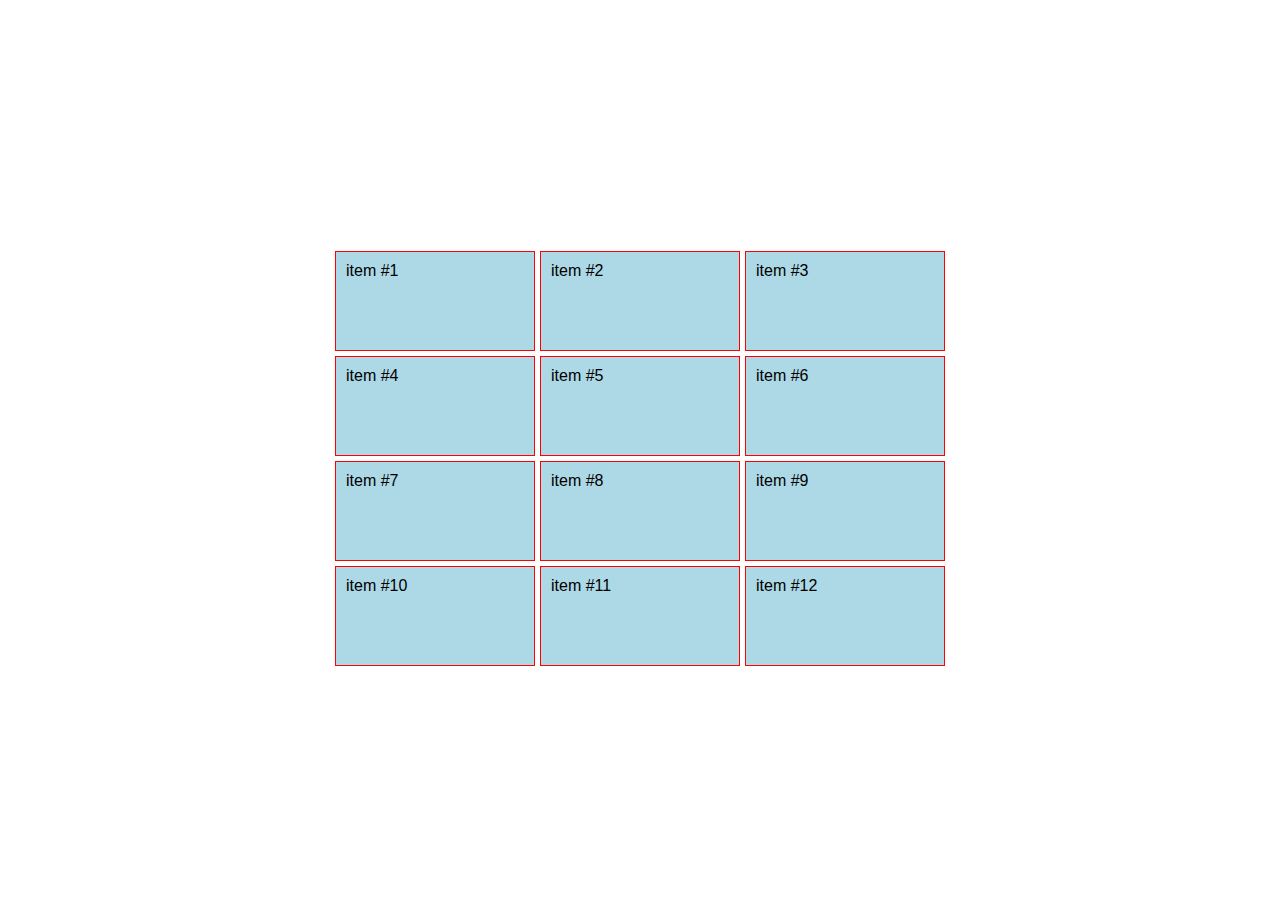
<file: alinear-contenido/index.html>
<!DOCTYPE html>
<html lang="en">

<head>
    <meta charset="UTF-8">
    <meta name="viewport" content="width=device-width, initial-scale=1.0">
    <meta http-equiv="X-UA-Compatible" content="ie=edge">
    <title>Tamaño de item en filas</title>
    <style>
        body {
            font-family: Arial, Helvetica, sans-serif;
        }
        
        .container {
            display: grid;
            grid-template-columns: repeat(3, 200px);
            grid-template-rows: repeat(4, 100px);
            gap: 5px;
            height: 100vh;
            /* justify-content: start end center stretch space-around space-between space-evenly;
            align-content: start end center stretch space-around space-between space-evenly; */
            justify-content: center;
            align-content: center;
        }
        
        .item {
            background-color: lightblue;
            padding: 10px;
            border: 1px solid red;
        }
        
        .item:nth-of-type(5) {
            /* align-self: start;
            justify-self: start; */
        }
    </style>
</head>

<body>
    <section class="container">
        <div class="item">item #1</div>
        <div class="item">item #2</div>
        <div class="item">item #3</div>
        <div class="item">item #4</div>
        <div class="item">item #5</div>
        <div class="item">item #6</div>
        <div class="item">item #7</div>
        <div class="item">item #8</div>
        <div class="item">item #9</div>
        <div class="item">item #10</div>
        <div class="item">item #11</div>
        <div class="item">item #12</div>
    </section>

</body>

</html>
</file>
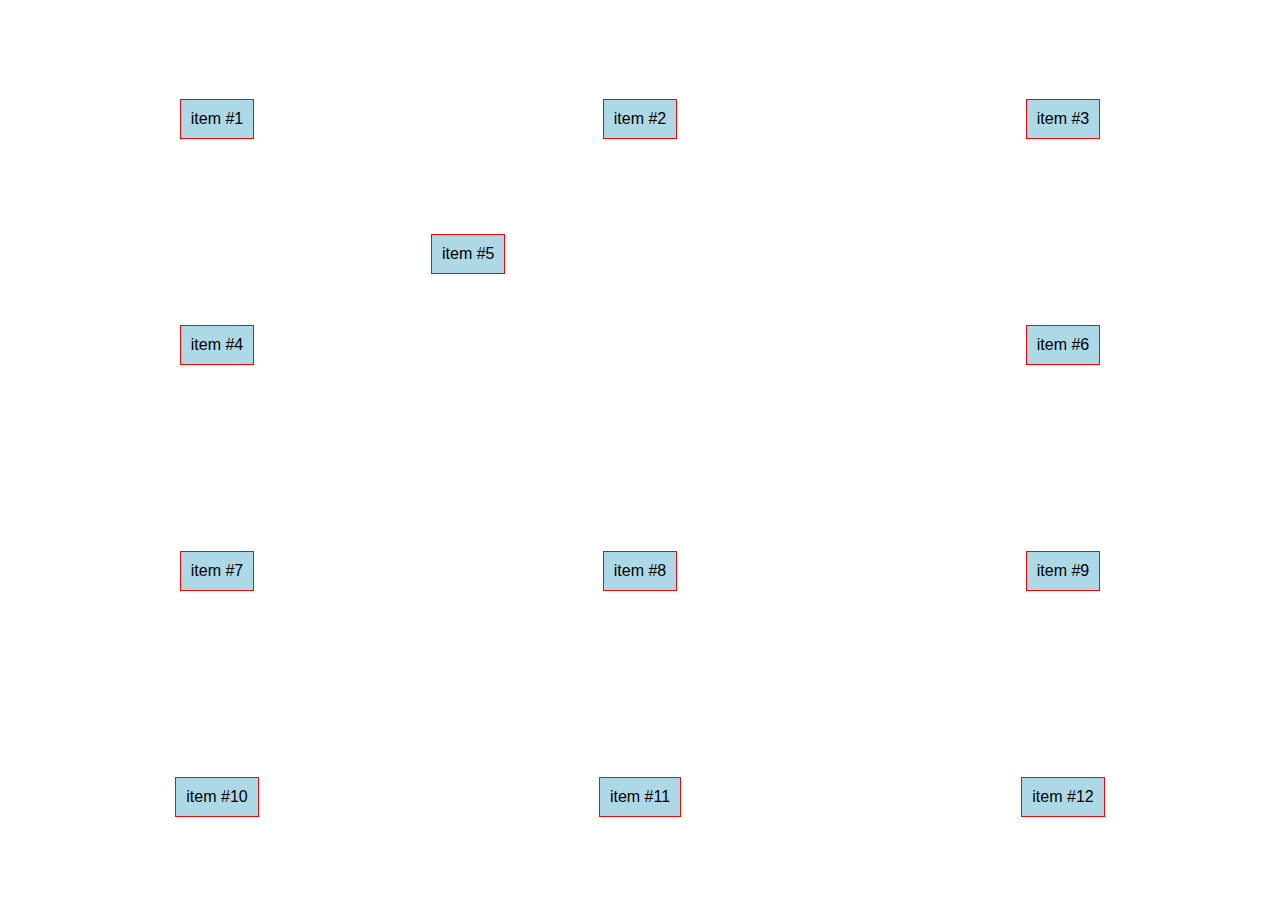
<file: alinear-items/index.html>
<!DOCTYPE html>
<html lang="en">

<head>
    <meta charset="UTF-8">
    <meta name="viewport" content="width=device-width, initial-scale=1.0">
    <meta http-equiv="X-UA-Compatible" content="ie=edge">
    <title>Tamaño de item en filas</title>
    <style>
        body {
            font-family: Arial, Helvetica, sans-serif;
        }
        
        .container {
            display: grid;
            grid-template-columns: repeat(3, 1fr);
            grid-template-rows: repeat(4, 1fr);
            gap: 5px;
            height: 100vh;
            /* alinear elementos horizontal*/
            /* justify-items: start end center stretch; */
            justify-items: center;
            /* alinear elementos vertical*/
            /* align-items: start end center stretch; */
            align-items: center;
        }
        
        .item {
            background-color: lightblue;
            padding: 10px;
            border: 1px solid red;
        }
        
        .item:nth-of-type(5) {
            align-self: start;
            justify-self: start;
        }
    </style>
</head>

<body>
    <section class="container">
        <div class="item">item #1</div>
        <div class="item">item #2</div>
        <div class="item">item #3</div>
        <div class="item">item #4</div>
        <div class="item">item #5</div>
        <div class="item">item #6</div>
        <div class="item">item #7</div>
        <div class="item">item #8</div>
        <div class="item">item #9</div>
        <div class="item">item #10</div>
        <div class="item">item #11</div>
        <div class="item">item #12</div>
    </section>

</body>

</html>
</file>
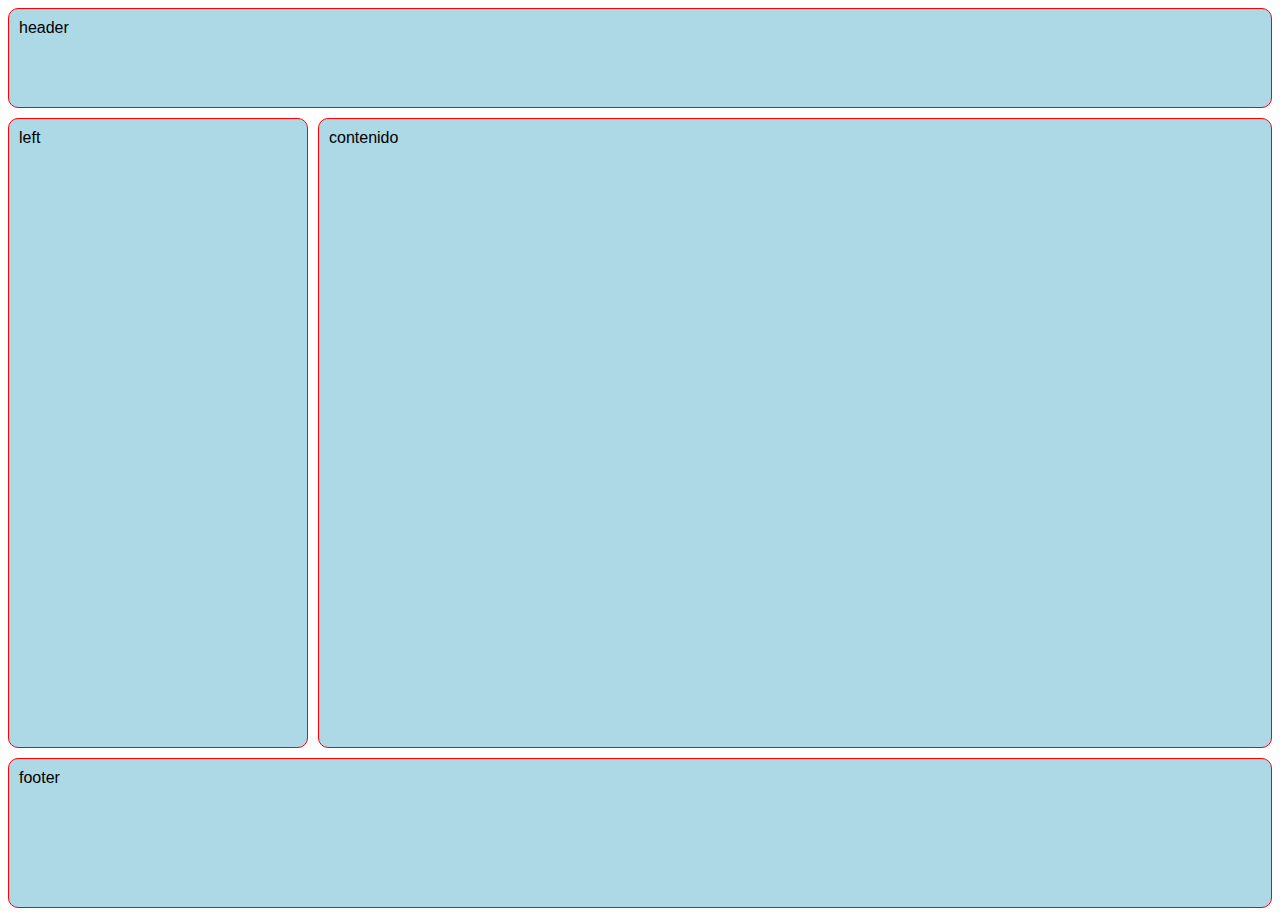
<file: areas/index.html>
<!DOCTYPE html>
<html lang="en">

<head>
    <meta charset="UTF-8">
    <meta name="viewport" content="width=device-width, initial-scale=1.0">
    <meta http-equiv="X-UA-Compatible" content="ie=edge">
    <title>Areas</title>
    <style>
        body {
            font-family: Arial, Helvetica, sans-serif;
        }
        
        .container {
            display: grid;
            grid-template: 100px 1fr 150px / 300px 1fr;
            gap: 10px;
            height: 100vh;
            grid-template-areas: "header header" "left contenido" "footer footer";
        }
        
        .item {
            background-color: lightblue;
            padding: 10px;
            border: 1px solid red;
            border-radius: 10px;
        }
        
        .item:nth-of-type(4) {
            background-color: blue;
            overflow: auto;
            /* display: subgrid; */
            display: grid;
            grid-template: 50px 50px 50px / 200px 200px 200px;
        }
        
        .item .item {
            background-color: yellow;
        }
        
        .header {
            grid-area: header;
        }
        
        .left {
            grid-area: left;
        }
        
        .contenido {
            grid-area: contenido;
        }
        
        .footer {
            grid-area: footer;
        }
    </style>
</head>

<body>
    <section class="container">
        <header class="item header">header</header>
        <div class="item left">left</div>
        <div class="item contenido">contenido</div>
        <div class="item footer">footer</div>
    </section>

</body>

</html>
</file>
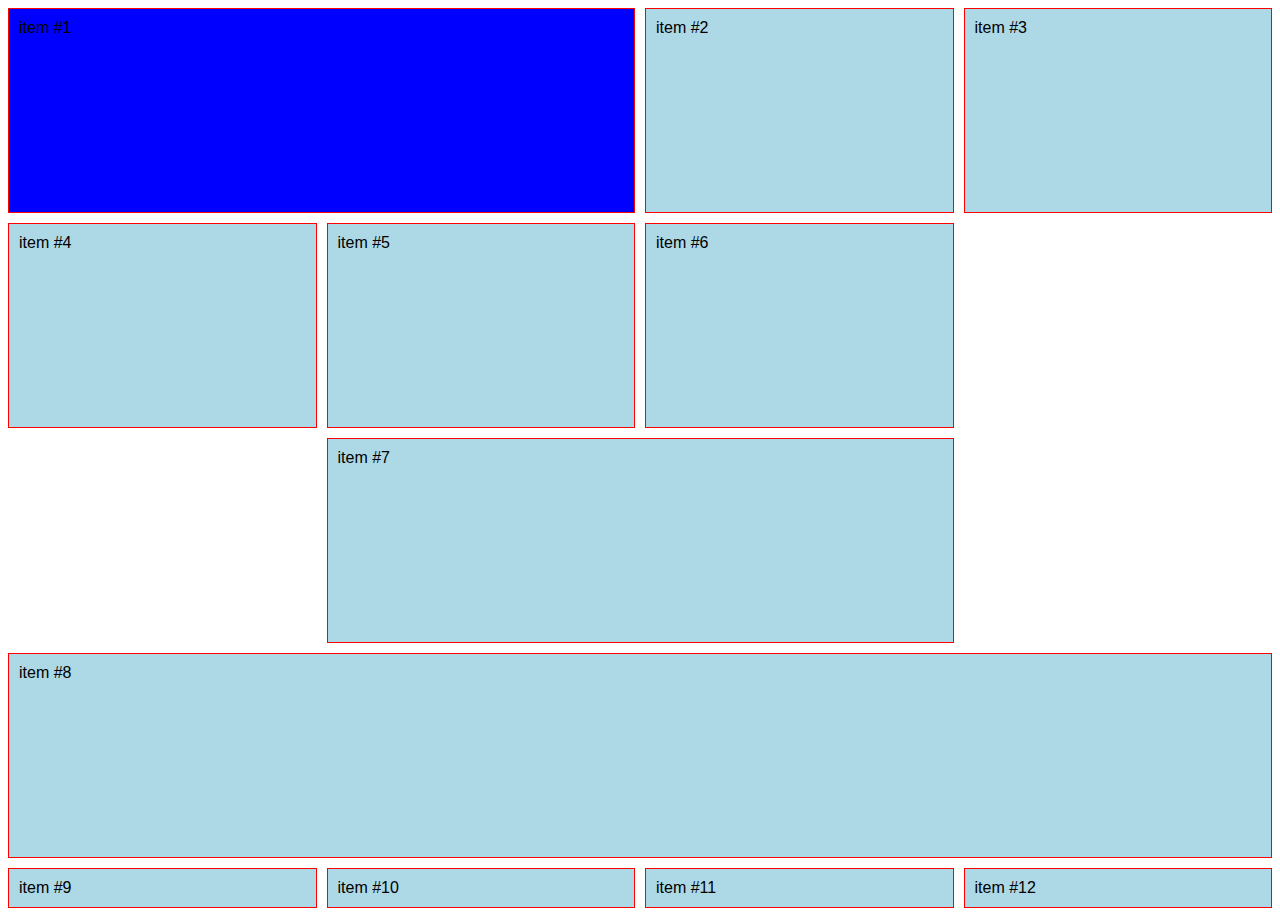
<file: column-size/index.html>
<!DOCTYPE html>
<html lang="en">

<head>
    <meta charset="UTF-8">
    <meta name="viewport" content="width=device-width, initial-scale=1.0">
    <meta http-equiv="X-UA-Compatible" content="ie=edge">
    <title>Tamaño de item en columnas</title>
    <style>
        body {
            font-family: Arial, Helvetica, sans-serif;
        }
        
        .container {
            display: grid;
            /* grid-template: 100px 1fr 150px / 300px 1fr; */
            grid-template-columns: repeat(4, 1fr);
            grid-template-rows: repeat(4, 1fr);
            gap: 10px;
            height: 100vh;
        }
        
        .item {
            background-color: lightblue;
            padding: 10px;
            border: 1px solid red;
        }
        
        .item:nth-of-type(1) {
            background-color: blue;
            grid-column-start: 1;
            grid-column-end: 3;
        }
        
        .item:nth-of-type(7) {
            grid-column: 2 / 4;
        }
        
        .item:nth-of-type(8) {
            grid-column: 1 / -1;
        }
    </style>
</head>

<body>
    <section class="container">
        <div class="item">item #1</div>
        <div class="item">item #2</div>
        <div class="item">item #3</div>
        <div class="item">item #4</div>
        <div class="item">item #5</div>
        <div class="item">item #6</div>
        <div class="item">item #7</div>
        <div class="item">item #8</div>
        <div class="item">item #9</div>
        <div class="item">item #10</div>
        <div class="item">item #11</div>
        <div class="item">item #12</div>
    </section>

</body>

</html>
</file>
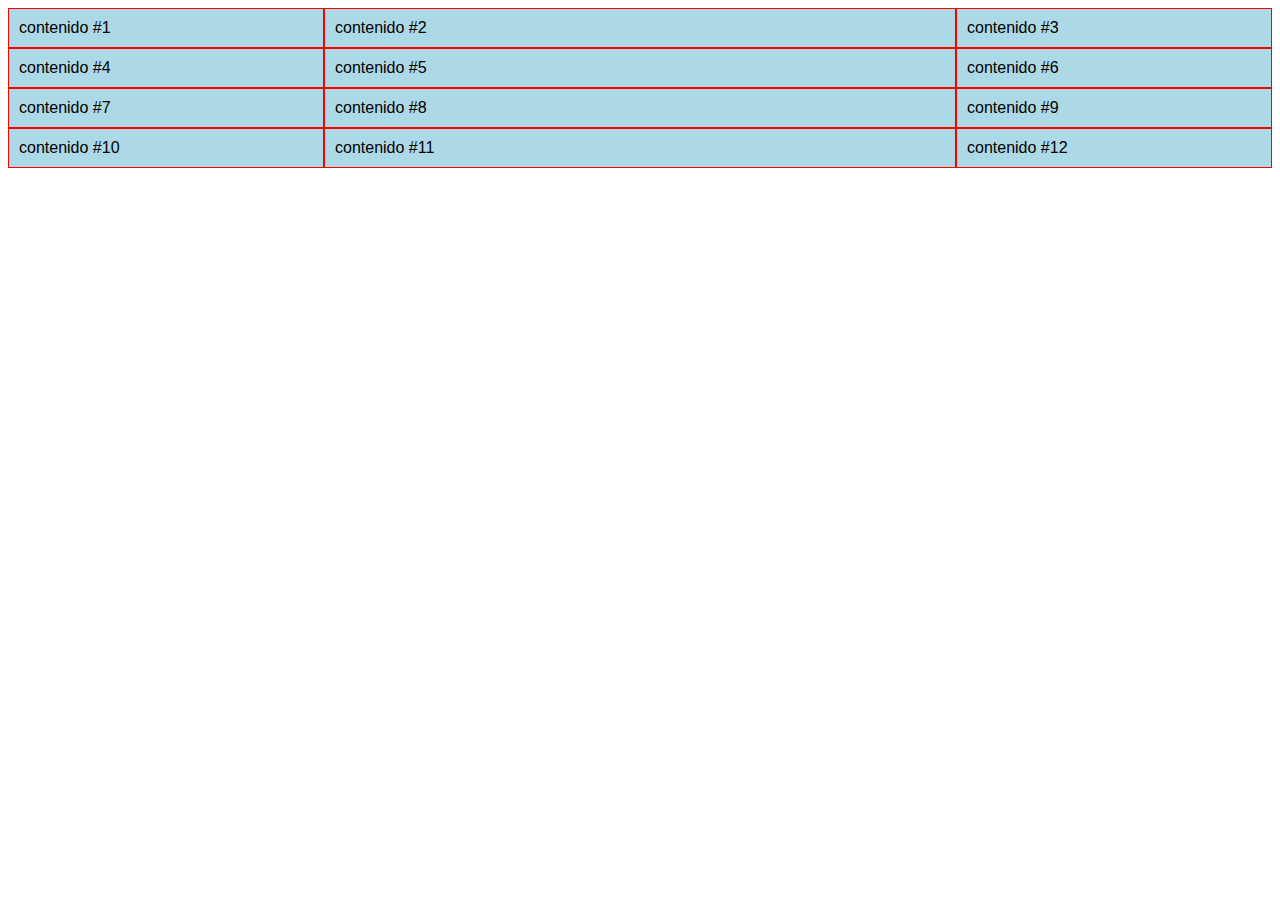
<file: columnas/index.html>
<!DOCTYPE html>
<html lang="en">

<head>
    <meta charset="UTF-8">
    <meta name="viewport" content="width=device-width, initial-scale=1.0">
    <meta http-equiv="X-UA-Compatible" content="ie=edge">
    <title>Columnas</title>
    <style>
        body {
            font-family: Arial, Helvetica, sans-serif;
        }
        
        .container {
            /* Se inicia grid css layout*/
            display: grid;
            /* Se especifica el tamaño de las columnas que vamos a tener */
            grid-template-columns: 25% 50% 25%;
        }
        
        .item {
            background-color: lightblue;
            padding: 10px;
            border: 1px solid red;
        }
    </style>
</head>

<body>
    <section class="container">
        <div class="item">contenido #1</div>
        <div class="item">contenido #2</div>
        <div class="item">contenido #3</div>
        <div class="item">contenido #4</div>
        <div class="item">contenido #5</div>
        <div class="item">contenido #6</div>
        <div class="item">contenido #7</div>
        <div class="item">contenido #8</div>
        <div class="item">contenido #9</div>
        <div class="item">contenido #10</div>
        <div class="item">contenido #11</div>
        <div class="item">contenido #12</div>
    </section>

</body>

</html>
</file>
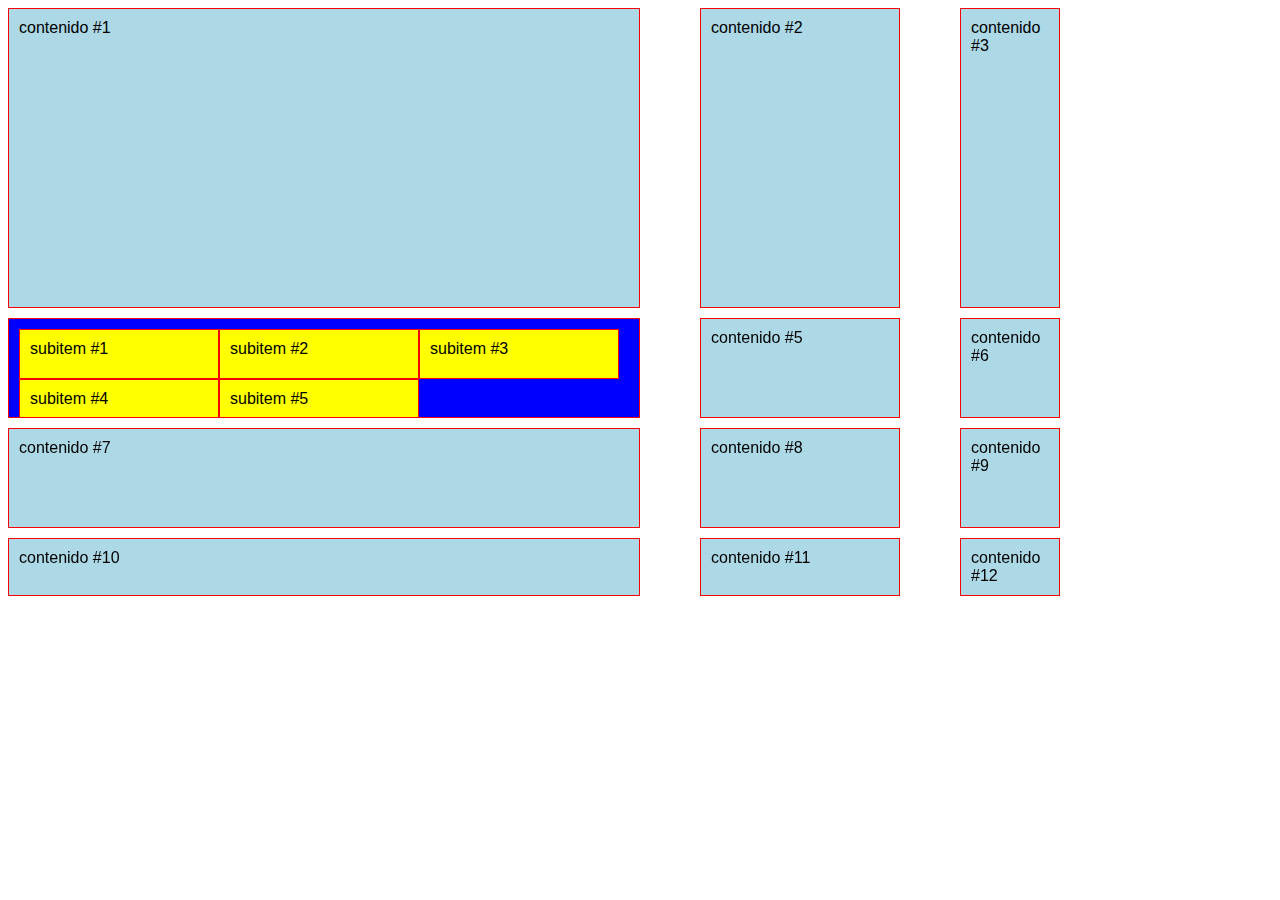
<file: displays/index.html>
<!DOCTYPE html>
<html lang="en">

<head>
    <meta charset="UTF-8">
    <meta name="viewport" content="width=device-width, initial-scale=1.0">
    <meta http-equiv="X-UA-Compatible" content="ie=edge">
    <title>Displays</title>
    <style>
        body {
            font-family: Arial, Helvetica, sans-serif;
        }
        
        .container {
            /* Se inicia grid css layout*/
            display: grid;
            /* Se especifica el tamaño de las columnas que vamos a tener */
            /* grid-template-columns: 25% 50% 25%;
            /* Se especifica el tamaño de las filas que tenemos */
            /* grid-template-rows: 300px 150px;
            /* Se designan columnas y filas */
            /* grid-template: filas / columnas; */
            grid-template: 300px 100px 100px / 50% 200px 100px;
            /* Espaciado entre filas y columnas sin afectar el grid */
            /* grid-column-gap: 30px; deprecated*/
            column-gap: 30px;
            /* grid-row-gap: 50px; deprecated */
            row-gap: 50px;
            /*Sintaxis resumida para asignar el gap*/
            /* grid-gap: filas | columnas; deprecated */
            gap: 10px 60px;
        }
        
        .item {
            background-color: lightblue;
            padding: 10px;
            border: 1px solid red;
        }
        
        .item:nth-of-type(4) {
            background-color: blue;
            overflow: auto;
            /* display: subgrid; */
            display: grid;
            grid-template: 50px 50px 50px / 200px 200px 200px;
        }
        
        .item .item {
            background-color: yellow;
        }
    </style>
</head>

<body>
    <section class="container">
        <div class="item">contenido #1</div>
        <div class="item">contenido #2</div>
        <div class="item">contenido #3</div>
        <div class="item">
            <div class="item">subitem #1</div>
            <div class="item">subitem #2</div>
            <div class="item">subitem #3</div>
            <div class="item">subitem #4</div>
            <div class="item">subitem #5</div>
        </div>
        <div class="item">contenido #5</div>
        <div class="item">contenido #6</div>
        <div class="item">contenido #7</div>
        <div class="item">contenido #8</div>
        <div class="item">contenido #9</div>
        <div class="item">contenido #10</div>
        <div class="item">contenido #11</div>
        <div class="item">contenido #12</div>
    </section>

</body>

</html>
</file>
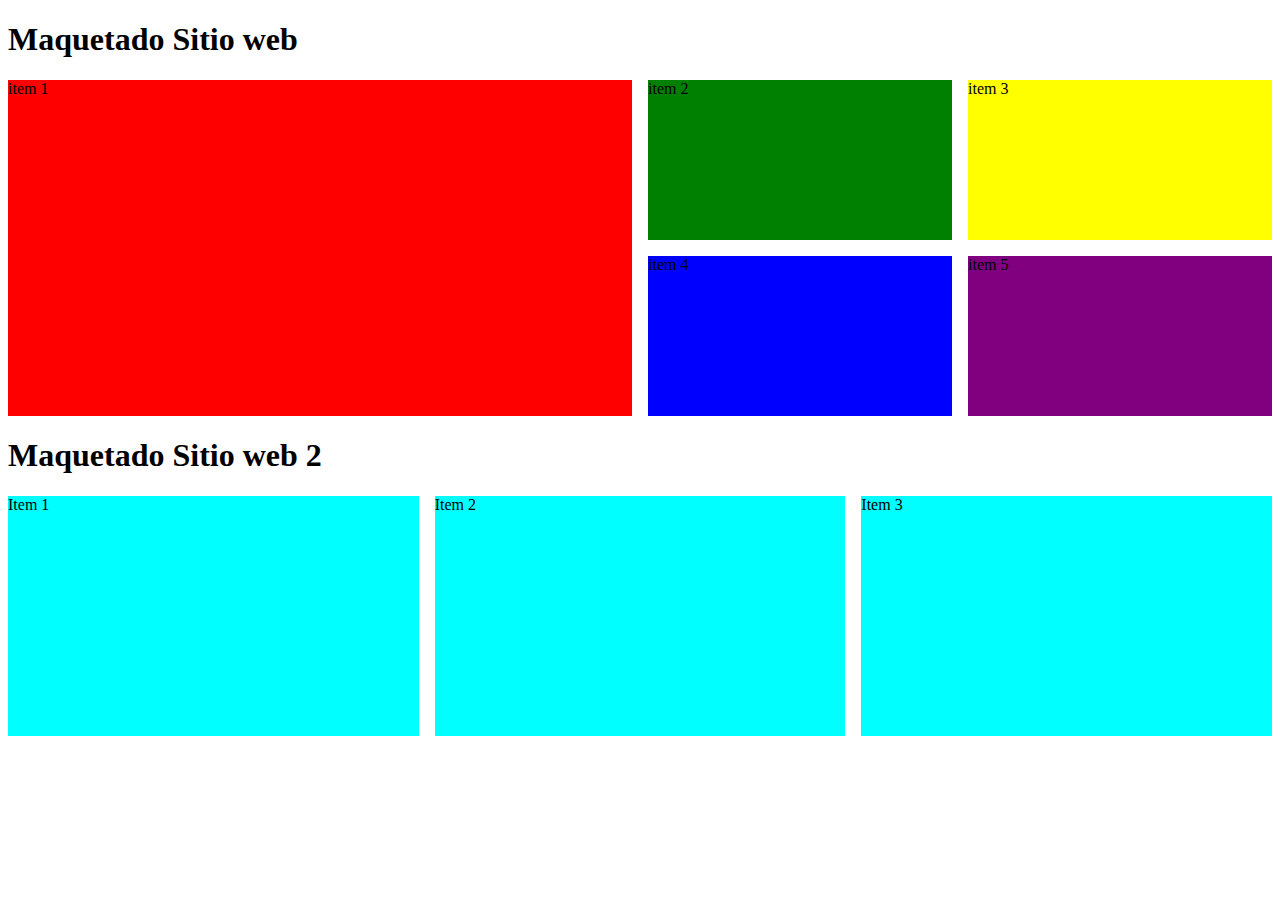
<file: ejercicio/index.html>
<!DOCTYPE html>
<html lang="en">

<head>
    <meta charset="UTF-8">
    <meta name="viewport" content="width=device-width, initial-scale=1.0">
    <meta http-equiv="X-UA-Compatible" content="ie=edge">
    <title>Ejercicio</title>
    <style>
        .contenido {
            display: grid;
            grid-template-columns: repeat(12, 1fr);
            grid-template-rows: 10em 10em;
            grid-gap: 1em;
            width: 100%;
        }
        
        .item:nth-of-type(1) {
            background-color: #FF0000;
            grid-column: 1 / span 6;
            grid-row: 1 / span 2;
        }
        
        .item:nth-of-type(2) {
            background-color: #008000;
            grid-column: 7 / span 3;
        }
        
        .item:nth-of-type(3) {
            background-color: #FFFF00;
            grid-column: 10 / span 3;
        }
        
        .item:nth-of-type(4) {
            background-color: #0000FF;
            grid-column: 7 / span 3;
        }
        
        .item:nth-of-type(5) {
            background-color: #800080;
            grid-column: 10 / span 3;
        }
        
        .contenido2 {
            display: grid;
            grid-template-columns: repeat( 3, 1fr);
            grid-template-rows: 15em;
            grid-gap: 1em;
        }
        
        .item2 {
            background-color: aqua;
        }
    </style>

</head>


<body>
    <h1>Maquetado Sitio web</h1>

    <div class="contenido">
        <div class="item">item 1</div>
        <div class="item">item 2</div>
        <div class="item">item 3</div>
        <div class="item">item 4</div>
        <div class="item">item 5</div>
    </div>

    <h1>Maquetado Sitio web 2</h1>

    <div class="contenido2">
        <div class="item2">Item 1</div>
        <div class="item2">Item 2</div>
        <div class="item2">Item 3</div>
    </div>

</body>

</html>
</file>
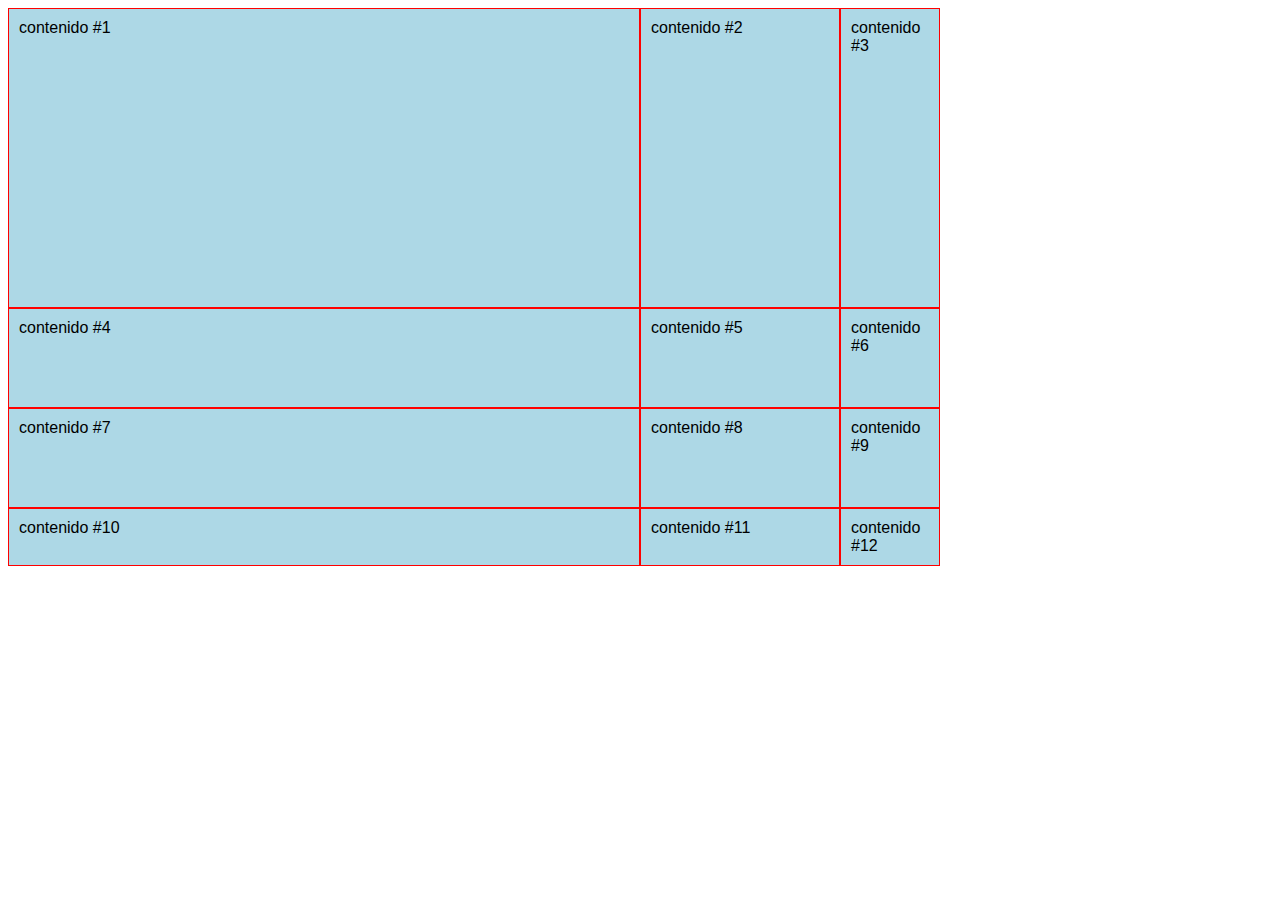
<file: filas/index.html>
<!DOCTYPE html>
<html lang="en">

<head>
    <meta charset="UTF-8">
    <meta name="viewport" content="width=device-width, initial-scale=1.0">
    <meta http-equiv="X-UA-Compatible" content="ie=edge">
    <title>Columnas</title>
    <style>
        body {
            font-family: Arial, Helvetica, sans-serif;
        }
        
        .container {
            /* Se inicia grid css layout*/
            display: grid;
            /* Se especifica el tamaño de las columnas que vamos a tener */
            /* grid-template-columns: 25% 50% 25%;
            /* Se especifica el tamaño de las filas que tenemos */
            /* grid-template-rows: 300px 150px;
            /* Se designan columnas y filas */
            /* grid-template: filas / columnas; */
            grid-template: 300px 100px 100px / 50% 200px 100px;
        }
        
        .item {
            background-color: lightblue;
            padding: 10px;
            border: 1px solid red;
        }
    </style>
</head>

<body>
    <section class="container">
        <div class="item">contenido #1</div>
        <div class="item">contenido #2</div>
        <div class="item">contenido #3</div>
        <div class="item">contenido #4</div>
        <div class="item">contenido #5</div>
        <div class="item">contenido #6</div>
        <div class="item">contenido #7</div>
        <div class="item">contenido #8</div>
        <div class="item">contenido #9</div>
        <div class="item">contenido #10</div>
        <div class="item">contenido #11</div>
        <div class="item">contenido #12</div>
    </section>

</body>

</html>
</file>
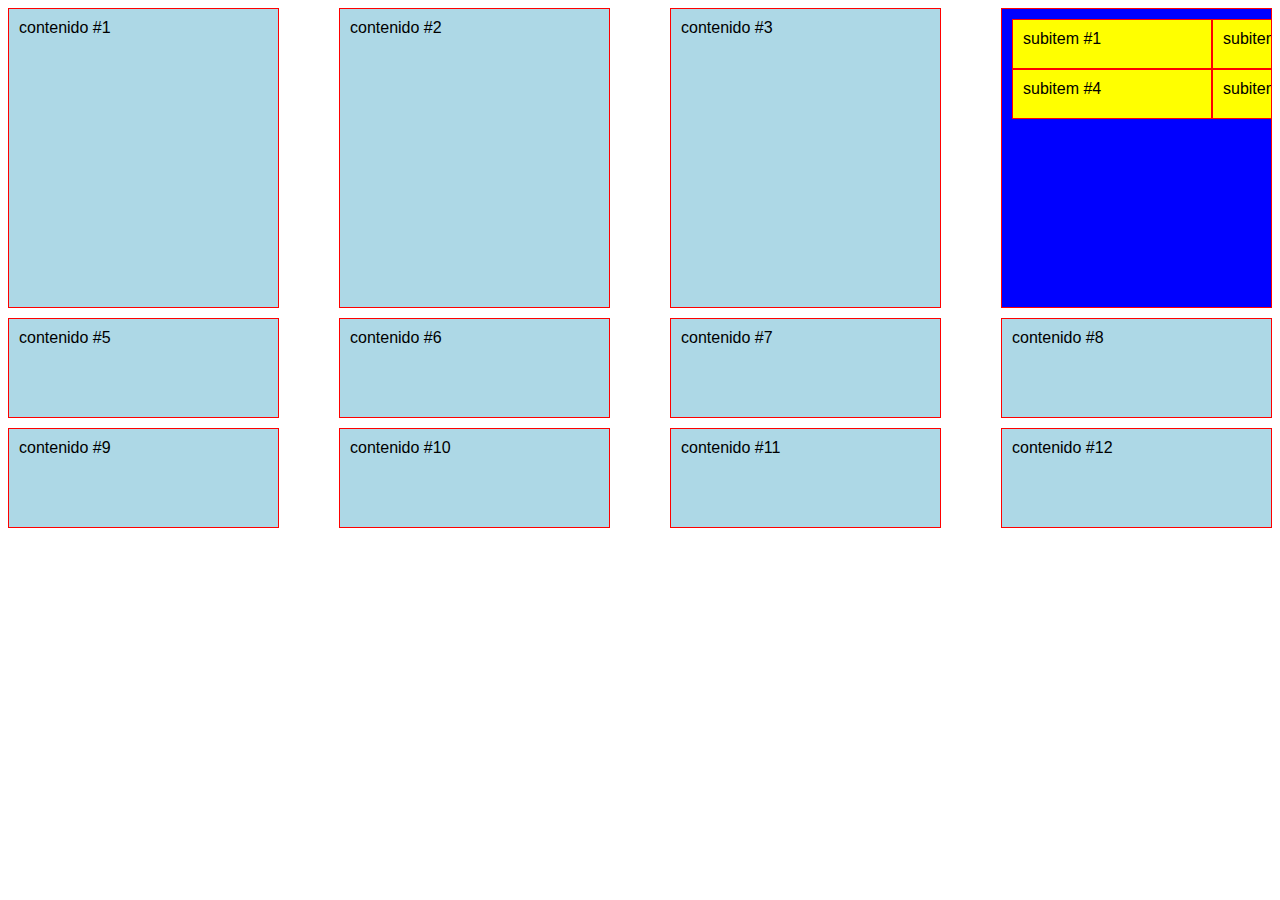
<file: funciones/index.html>
<!DOCTYPE html>
<html lang="en">

<head>
    <meta charset="UTF-8">
    <meta name="viewport" content="width=device-width, initial-scale=1.0">
    <meta http-equiv="X-UA-Compatible" content="ie=edge">
    <title>Funciones</title>
    <style>
        body {
            font-family: Arial, Helvetica, sans-serif;
        }
        
        .container {
            /* Se inicia grid css layout*/
            display: grid;
            /* Se especifica el tamaño de las columnas que vamos a tener */
            /* grid-template-columns: 25% 50% 25%;
            /* Se especifica el tamaño de las filas que tenemos */
            /* grid-template-rows: 300px 150px;
            /* Se designan columnas y filas */
            /* grid-template: filas / columnas; */
            /* grid-template: 300px 100px 100px / 50% 200px 100px; */
            /* Espaciado entre filas y columnas sin afectar el grid */
            /* grid-column-gap: 30px; deprecated*/
            column-gap: 30px;
            /* grid-row-gap: 50px; deprecated */
            row-gap: 50px;
            /*Sintaxis resumida para asignar el gap*/
            /* grid-gap: filas | columnas; deprecated */
            gap: 10px 60px;
            /*fracciones fr */
            /* grid-template: 300px 100px 100px / 1fr 1fr 1fr; */
            /* funciones */
            grid-template: 300px 100px 100px / repeat(4, minmax(200px, 1fr));
        }
        
        .item {
            background-color: lightblue;
            padding: 10px;
            border: 1px solid red;
        }
        
        .item:nth-of-type(4) {
            background-color: blue;
            overflow: auto;
            /* display: subgrid; */
            display: grid;
            grid-template: 50px 50px 50px / 200px 200px 200px;
        }
        
        .item .item {
            background-color: yellow;
        }
    </style>
</head>

<body>
    <section class="container">
        <div class="item">contenido #1</div>
        <div class="item">contenido #2</div>
        <div class="item">contenido #3</div>
        <div class="item">
            <div class="item">subitem #1</div>
            <div class="item">subitem #2</div>
            <div class="item">subitem #3</div>
            <div class="item">subitem #4</div>
            <div class="item">subitem #5</div>
        </div>
        <div class="item">contenido #5</div>
        <div class="item">contenido #6</div>
        <div class="item">contenido #7</div>
        <div class="item">contenido #8</div>
        <div class="item">contenido #9</div>
        <div class="item">contenido #10</div>
        <div class="item">contenido #11</div>
        <div class="item">contenido #12</div>
    </section>

</body>

</html>
</file>
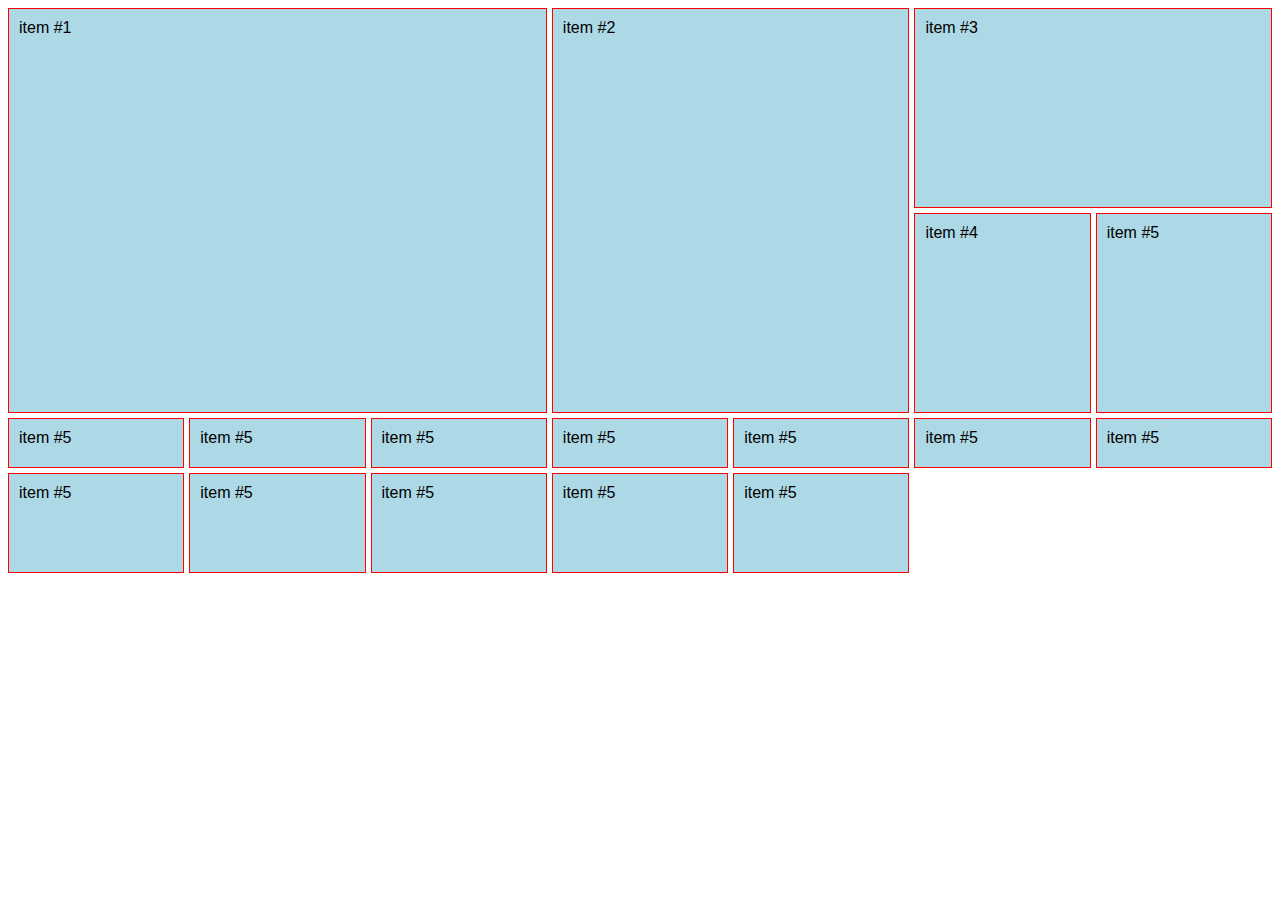
<file: grid-implicito/index.html>
<!DOCTYPE html>
<html lang="en">

<head>
    <meta charset="UTF-8">
    <meta name="viewport" content="width=device-width, initial-scale=1.0">
    <meta http-equiv="X-UA-Compatible" content="ie=edge">
    <title>Tamaño de item en filas</title>
    <style>
        body {
            font-family: Arial, Helvetica, sans-serif;
        }
        
        .container {
            display: grid;
            /* grid-template: 100px 1fr 150px / 300px 1fr; */
            /* grid-template-columns: repeat(7, 1fr);
            grid-template-rows: repeat(2, 200px); */
            grid-template-columns: [inicio] 1fr [linea2] 1fr [linea3] 1fr [destacado-end] 1fr [linea5] 1fr [destacado2-end] 1fr [linea7] 1fr [final];
            grid-template-rows: [inicio] 200px [inicio2]200px [final];
            gap: 5px;
            height: 100vh;
            /* grid-auto-flow: row; */
            /* grid-auto-flow: column; */
            grid-auto-rows: 50px 100px;
        }
        
        .item {
            background-color: lightblue;
            padding: 10px;
            border: 1px solid red;
        }
        
        .item:nth-of-type(1) {
            /* background-color: blue;
            grid-column-start: 1;
            grid-column-end: 3; */
            /* grid-column: 1 / span 3;
            grid-row: 1 / span 2; */
            grid-column: inicio / destacado-end;
            grid-row: inicio / final;
        }
        
        .item:nth-of-type(2) {
            /* grid-column: 4 / span 2;
            grid-row: 1 / span 2; */
            grid-column: destacado-end / destacado2-end;
            grid-row: inicio / final;
        }
        
        .item:nth-of-type(3) {
            /* grid-column: 6 / span 2; */
            grid-column: destacado2-end / final;
        }
    </style>
</head>

<body>
    <section class="container">
        <div class="item">item #1</div>
        <div class="item">item #2</div>
        <div class="item">item #3</div>
        <div class="item">item #4</div>
        <div class="item">item #5</div>
        <div class="item">item #5</div>
        <div class="item">item #5</div>
        <div class="item">item #5</div>
        <div class="item">item #5</div>
        <div class="item">item #5</div>
        <div class="item">item #5</div>
        <div class="item">item #5</div>
        <div class="item">item #5</div>
        <div class="item">item #5</div>
        <div class="item">item #5</div>
        <div class="item">item #5</div>
        <div class="item">item #5</div>
    </section>

</body>

</html>
</file>
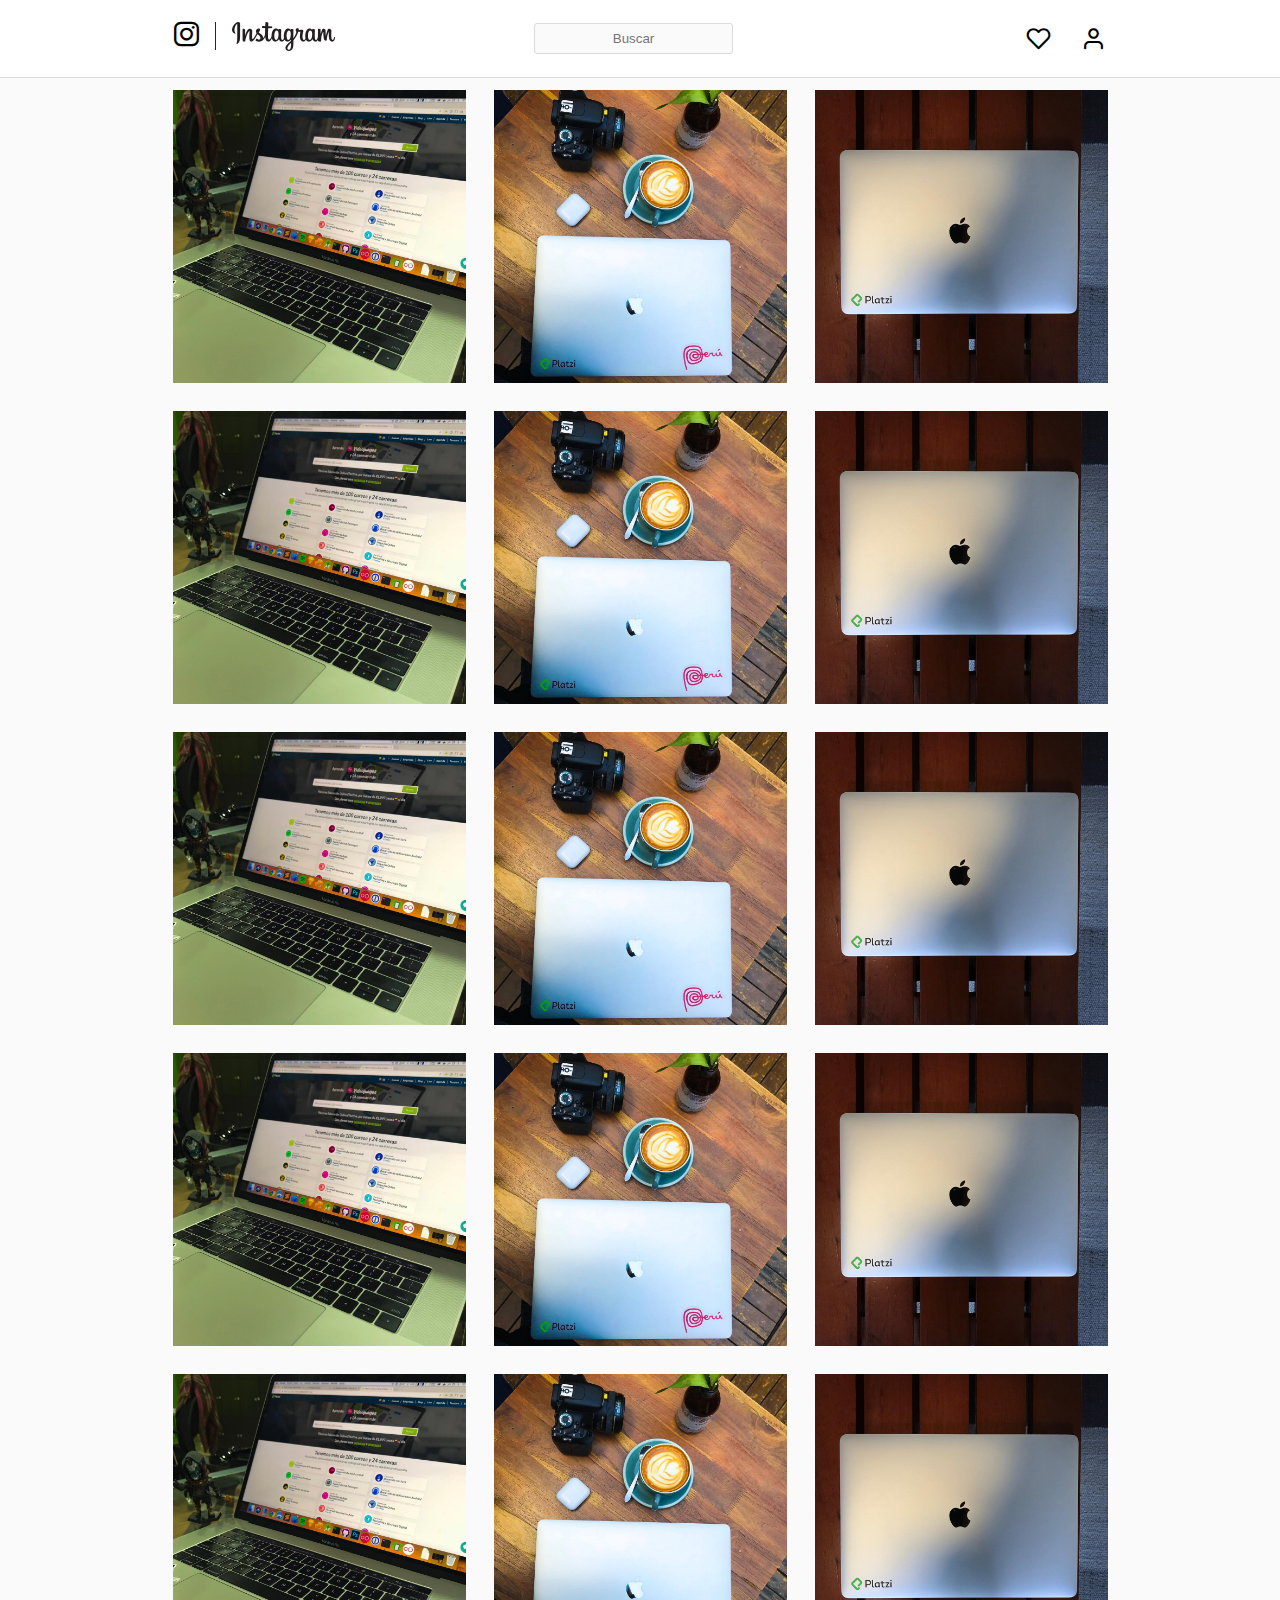
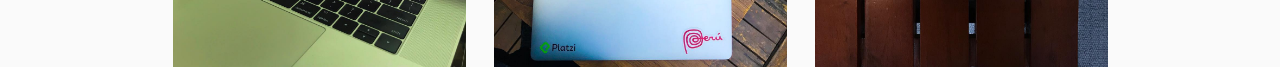
<file: instagram-template/index.html>
<!DOCTYPE html>
<html lang="en">

<head>
    <meta charset="UTF-8">
    <meta name="viewport" content="width=device-width, initial-scale=1.0">
    <meta http-equiv="X-UA-Compatible" content="ie=edge">
    <title>Instagram</title>
    <link rel="stylesheet" href="css/style.css">
    <link rel="stylesheet" href="css/fonts.css">
</head>

<body>
    <nav class="nav">
        <div class="logo">
            <span class="icon-instagram"></span>
            <div class="nav-linea-logo">

            </div>
            <figure class="nav-logo">
                <img src="images/logo.png" alt="logo-instagram">
            </figure>
        </div>

        <div class="nav-buscador">
            <input type="text" placeholder="Buscar">
        </div>

        <div class="nav-icons">
            <span class="icon-heart"></span>
            <span class="icon-user"></span>
        </div>
    </nav>
    <section class="post-list">
        <a href="" class="post">
            <figure class="post-image">
                <img src="images/compu.jpg" alt="">
            </figure>
            <span class="post-overlay">
              <p>
                <span class="post-likes">150</span>
            <span class="post-comments">10</span>
            </p>
            </span>
        </a>

        <a href="" class="post">
            <figure class="post-image">
                <img src="images/compu2.jpg" alt="">
            </figure>
            <span class="post-overlay">
              <p>
                <span class="post-likes">150</span>
            <span class="post-comments">10</span>
            </p>
            </span>
        </a>


        <a href="" class="post">
            <figure class="post-image">
                <img src="images/compu3.jpg" alt="">
            </figure>
            <span class="post-overlay">
              <p>
                <span class="post-likes">150</span>
            <span class="post-comments">10</span>
            </p>
            </span>
        </a>
        <a href="" class="post">
            <figure class="post-image">
                <img src="images/compu.jpg" alt="">
            </figure>
            <span class="post-overlay">
              <p>
                <span class="post-likes">150</span>
            <span class="post-comments">10</span>
            </p>
            </span>
        </a>

        <a href="" class="post">
            <figure class="post-image">
                <img src="images/compu2.jpg" alt="">
            </figure>
            <span class="post-overlay">
              <p>
                <span class="post-likes">150</span>
            <span class="post-comments">10</span>
            </p>
            </span>
        </a>


        <a href="" class="post">
            <figure class="post-image">
                <img src="images/compu3.jpg" alt="">
            </figure>
            <span class="post-overlay">
              <p>
                <span class="post-likes">150</span>
            <span class="post-comments">10</span>
            </p>
            </span>
        </a>
        <a href="" class="post">
            <figure class="post-image">
                <img src="images/compu.jpg" alt="">
            </figure>
            <span class="post-overlay">
              <p>
                <span class="post-likes">150</span>
            <span class="post-comments">10</span>
            </p>
            </span>
        </a>

        <a href="" class="post">
            <figure class="post-image">
                <img src="images/compu2.jpg" alt="">
            </figure>
            <span class="post-overlay">
              <p>
                <span class="post-likes">150</span>
            <span class="post-comments">10</span>
            </p>
            </span>
        </a>


        <a href="" class="post">
            <figure class="post-image">
                <img src="images/compu3.jpg" alt="">
            </figure>
            <span class="post-overlay">
              <p>
                <span class="post-likes">150</span>
            <span class="post-comments">10</span>
            </p>
            </span>
        </a>
        <a href="" class="post">
            <figure class="post-image">
                <img src="images/compu.jpg" alt="">
            </figure>
            <span class="post-overlay">
              <p>
                <span class="post-likes">150</span>
            <span class="post-comments">10</span>
            </p>
            </span>
        </a>

        <a href="" class="post">
            <figure class="post-image">
                <img src="images/compu2.jpg" alt="">
            </figure>
            <span class="post-overlay">
              <p>
                <span class="post-likes">150</span>
            <span class="post-comments">10</span>
            </p>
            </span>
        </a>


        <a href="" class="post">
            <figure class="post-image">
                <img src="images/compu3.jpg" alt="">
            </figure>
            <span class="post-overlay">
              <p>
                <span class="post-likes">150</span>
            <span class="post-comments">10</span>
            </p>
            </span>
        </a>
        <a href="" class="post">
            <figure class="post-image">
                <img src="images/compu.jpg" alt="">
            </figure>
            <span class="post-overlay">
              <p>
                <span class="post-likes">150</span>
            <span class="post-comments">10</span>
            </p>
            </span>
        </a>

        <a href="" class="post">
            <figure class="post-image">
                <img src="images/compu2.jpg" alt="">
            </figure>
            <span class="post-overlay">
              <p>
                <span class="post-likes">150</span>
            <span class="post-comments">10</span>
            </p>
            </span>
        </a>


        <a href="" class="post">
            <figure class="post-image">
                <img src="images/compu3.jpg" alt="">
            </figure>
            <span class="post-overlay">
              <p>
                <span class="post-likes">150</span>
            <span class="post-comments">10</span>
            </p>
            </span>
        </a>
    </section>
</body>

</html>
</file>
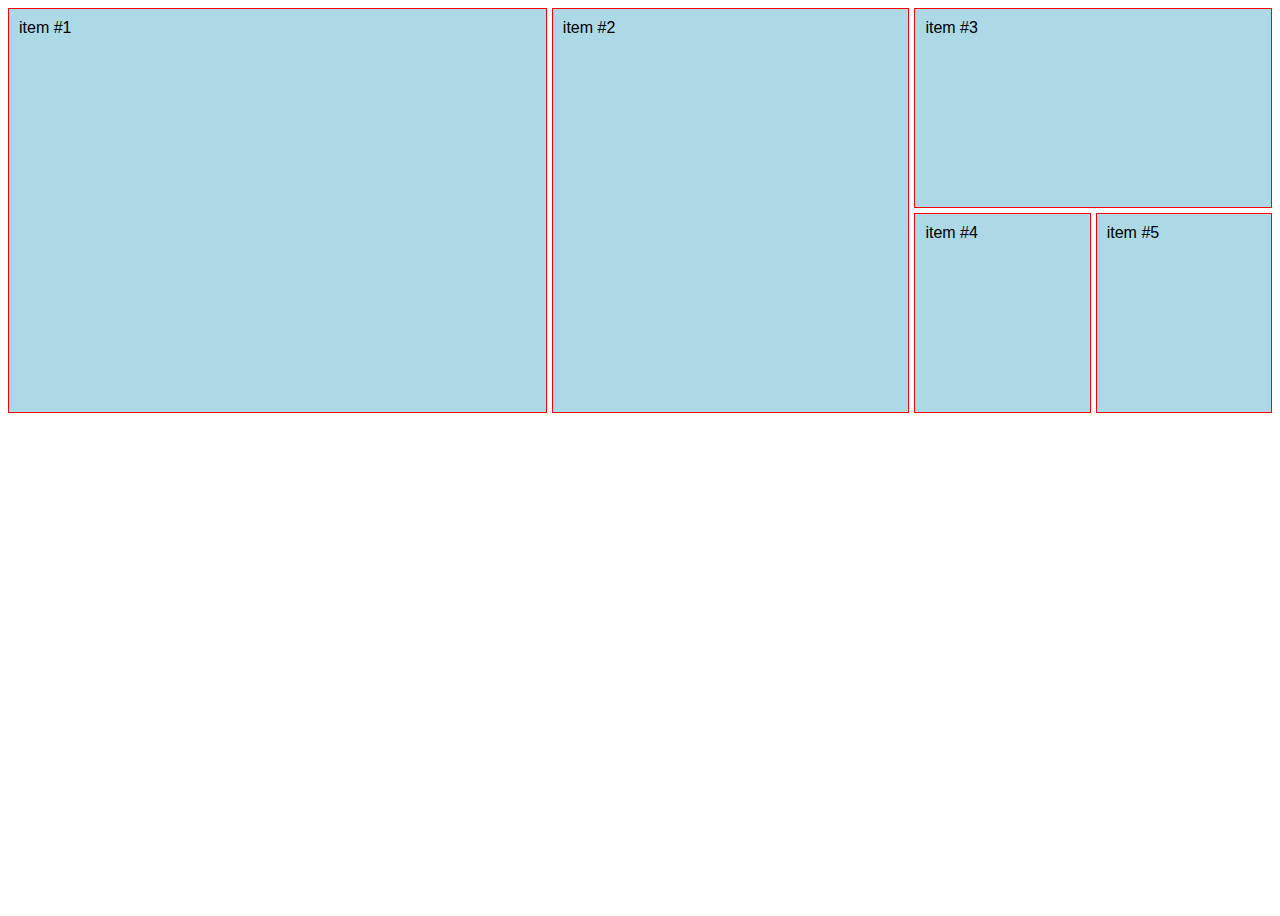
<file: nombre-lineas/index.html>
<!DOCTYPE html>
<html lang="en">

<head>
    <meta charset="UTF-8">
    <meta name="viewport" content="width=device-width, initial-scale=1.0">
    <meta http-equiv="X-UA-Compatible" content="ie=edge">
    <title>Tamaño de item en filas</title>
    <style>
        body {
            font-family: Arial, Helvetica, sans-serif;
        }
        
        .container {
            display: grid;
            /* grid-template: 100px 1fr 150px / 300px 1fr; */
            /* grid-template-columns: repeat(7, 1fr);
            grid-template-rows: repeat(2, 200px); */
            grid-template-columns: [inicio] 1fr [linea2] 1fr [linea3] 1fr [destacado-end] 1fr [linea5] 1fr [destacado2-end] 1fr [linea7] 1fr [final];
            grid-template-rows: [inicio] 200px [inicio2]200px [final];
            gap: 5px;
            height: 100vh;
        }
        
        .item {
            background-color: lightblue;
            padding: 10px;
            border: 1px solid red;
        }
        
        .item:nth-of-type(1) {
            /* background-color: blue;
            grid-column-start: 1;
            grid-column-end: 3; */
            /* grid-column: 1 / span 3;
            grid-row: 1 / span 2; */
            grid-column: inicio / destacado-end;
            grid-row: inicio / final;
        }
        
        .item:nth-of-type(2) {
            /* grid-column: 4 / span 2;
            grid-row: 1 / span 2; */
            grid-column: destacado-end / destacado2-end;
            grid-row: inicio / final;
        }
        
        .item:nth-of-type(3) {
            /* grid-column: 6 / span 2; */
            grid-column: destacado2-end / final;
        }
    </style>
</head>

<body>
    <section class="container">
        <div class="item">item #1</div>
        <div class="item">item #2</div>
        <div class="item">item #3</div>
        <div class="item">item #4</div>
        <div class="item">item #5</div>
    </section>

</body>

</html>
</file>
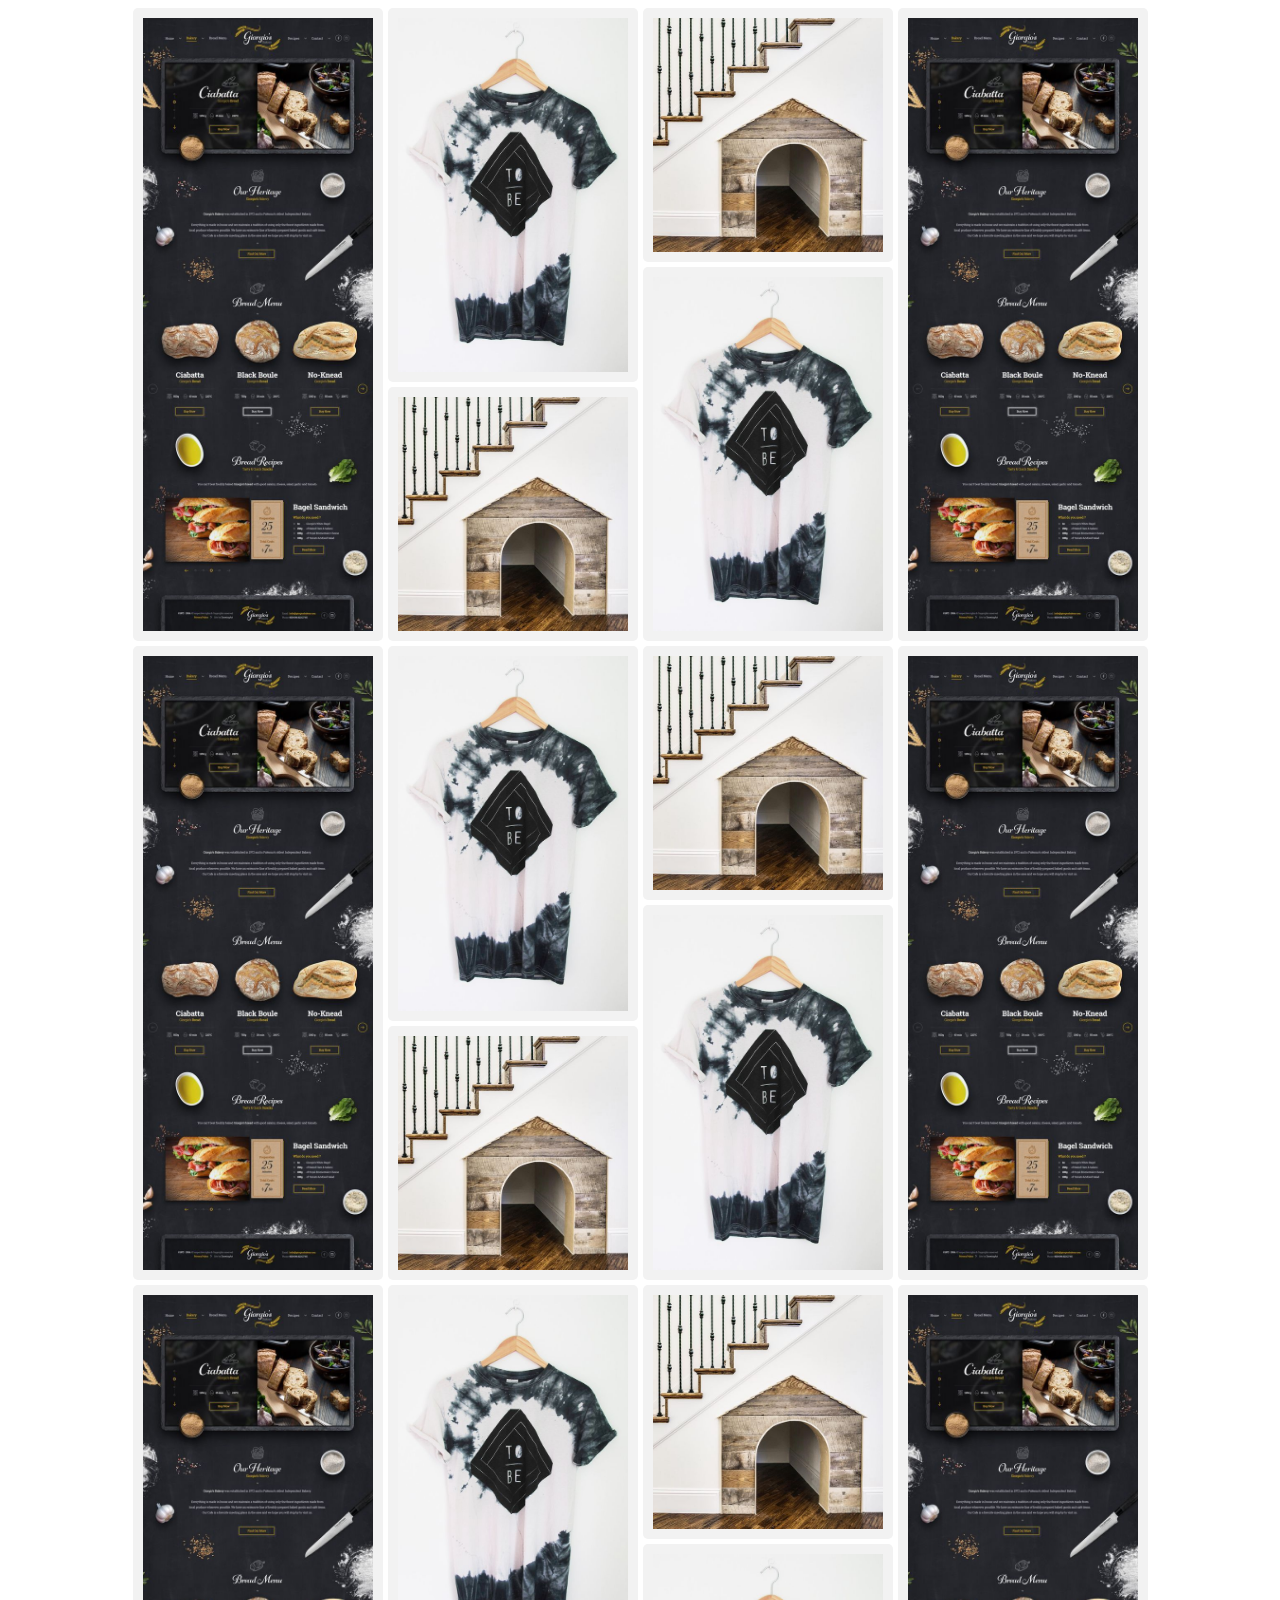
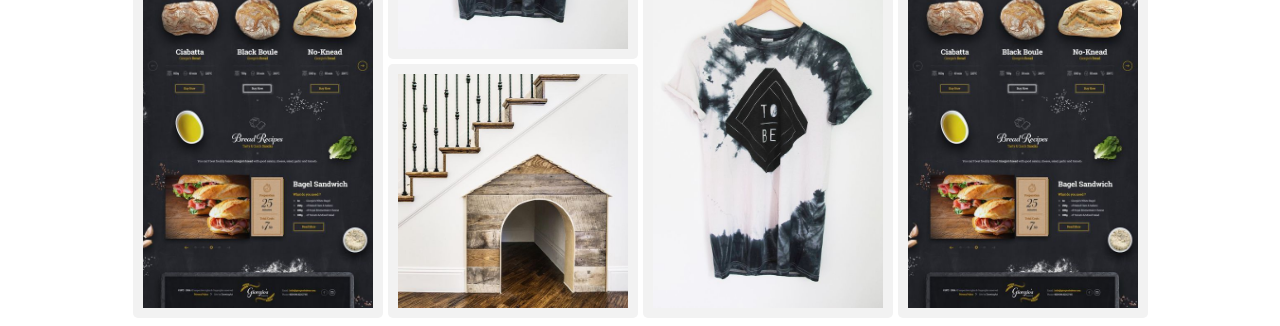
<file: pinterest-template/index.html>
<!DOCTYPE html>
<html lang="en">

<head>
    <meta charset="UTF-8">
    <meta name="viewport" content="width=device-width, initial-scale=1.0">
    <meta http-equiv="X-UA-Compatible" content="ie=edge">
    <title>Pinterest</title>
    <style>
        .container {
            display: grid;
            grid-template-columns: repeat(auto-fill, 250px);
            gap: 5px;
            justify-content: center;
            grid-auto-flow: dense;
        }
        
        .item {
            border-radius: 5px;
            padding: 10px;
            background: #f2f2f2;
        }
        
        .item img {
            width: 100%;
            height: 100%;
            object-fit: cover;
        }
        
        .level-1 {
            grid-row-end: span 3;
        }
        
        .level-2 {
            grid-row-end: span 2;
        }
        
        .level-3 {
            grid-row-end: span 1;
        }
    </style>
</head>

<body>
    <div class="container">
        <div class="item level-1">
            <img src="images/landing.jpg" alt="">
        </div>
        <div class="item level-2">
            <img src="images/tshirt.jpg" alt="">
        </div>
        <div class="item level-3">
            <img src="images/house.jpg" alt="">
        </div>
        <div class="item level-1">
            <img src="images/landing.jpg" alt="">
        </div>
        <div class="item level-2">
            <img src="images/tshirt.jpg" alt="">
        </div>
        <div class="item level-3">
            <img src="images/house.jpg" alt="">
        </div>
        <div class="item level-1">
            <img src="images/landing.jpg" alt="">
        </div>
        <div class="item level-2">
            <img src="images/tshirt.jpg" alt="">
        </div>
        <div class="item level-3">
            <img src="images/house.jpg" alt="">
        </div>
        <div class="item level-1">
            <img src="images/landing.jpg" alt="">
        </div>
        <div class="item level-2">
            <img src="images/tshirt.jpg" alt="">
        </div>
        <div class="item level-3">
            <img src="images/house.jpg" alt="">
        </div>
        <div class="item level-1">
            <img src="images/landing.jpg" alt="">
        </div>
        <div class="item level-2">
            <img src="images/tshirt.jpg" alt="">
        </div>
        <div class="item level-3">
            <img src="images/house.jpg" alt="">
        </div>
        <div class="item level-1">
            <img src="images/landing.jpg" alt="">
        </div>
        <div class="item level-2">
            <img src="images/tshirt.jpg" alt="">
        </div>
        <div class="item level-3">
            <img src="images/house.jpg" alt="">
        </div>
    </div>
</body>

</html>
</file>
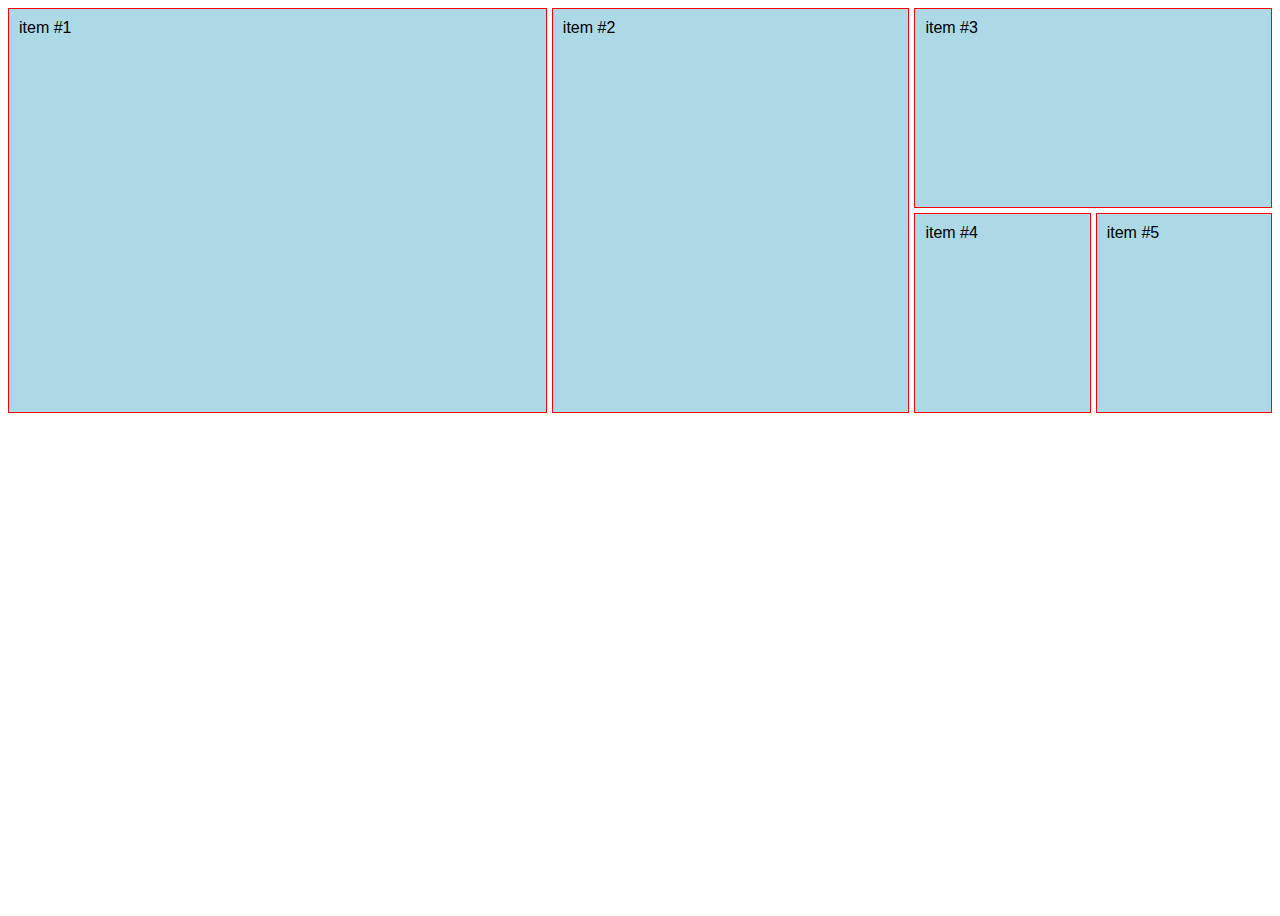
<file: row-size/index.html>
<!DOCTYPE html>
<html lang="en">

<head>
    <meta charset="UTF-8">
    <meta name="viewport" content="width=device-width, initial-scale=1.0">
    <meta http-equiv="X-UA-Compatible" content="ie=edge">
    <title>Tamaño de item en filas</title>
    <style>
        body {
            font-family: Arial, Helvetica, sans-serif;
        }
        
        .container {
            display: grid;
            /* grid-template: 100px 1fr 150px / 300px 1fr; */
            grid-template-columns: repeat(7, 1fr);
            grid-template-rows: repeat(2, 200px);
            gap: 5px;
            height: 100vh;
        }
        
        .item {
            background-color: lightblue;
            padding: 10px;
            border: 1px solid red;
        }
        
        .item:nth-of-type(1) {
            /* background-color: blue;
            grid-column-start: 1;
            grid-column-end: 3; */
            grid-column: 1 / span 3;
            grid-row: 1 / span 2;
        }
        
        .item:nth-of-type(2) {
            grid-column: 4 / span 2;
            grid-row: 1 / span 2;
        }
        
        .item:nth-of-type(3) {
            grid-column: 6 / span 2;
        }
    </style>
</head>

<body>
    <section class="container">
        <div class="item">item #1</div>
        <div class="item">item #2</div>
        <div class="item">item #3</div>
        <div class="item">item #4</div>
        <div class="item">item #5</div>
    </section>

</body>

</html>
</file>
<file: instagram-template/css/style.css>
body {
    margin: 0;
    font-family: Arial;
}

.nav {
    display: grid;
    grid-template-columns: 360px 212px 360px;
    background-color: white;
    justify-content: center;
    position: fixed;
    z-index: 2;
    height: 77px;
    width: 100%;
    top: 0;
    transition: height .2s ease-in-out;
    border-bottom: 1px solid rgb(219, 219, 219);
    align-items: center;
}

.nav-logo {
    margin: 0;
}

.logo {
    display: flex;
}

.nav-buscador input {
    background: #FAFAFA;
    border: solid 1px #dbdbdb;
    border-radius: 3px;
    color: #262626;
    outline: 0;
    padding: 7px 10px 7px 10px;
    z-index: 2;
    box-sizing: border-box;
    text-align: center;
}

.nav-linea-logo {
    background-color: #262626;
    height: 28px;
    margin: 0 16px;
    -webkit-transition: opacity .1s ease-out;
    transition: opacity .1s ease-out;
    width: 1px;
}

.nav-icons {
    font-size: 25px;
    display: flex;
    justify-content: flex-end;
}

.icon-user {
    margin-left: 30px;
}

.icon-instagram {
    font-size: 25px;
}

.post-list {
    display: grid;
    grid-template-columns: repeat(3, minmax(100px, 293px));
    gap: 28px;
    justify-content: center;
    background: #FAFAFA;
    padding: 90px 0 0 0;
}

.post {
    cursor: pointer;
    position: relative;
    display: block;
}

.post-image {
    margin: 0;
}

.post-image img {
    vertical-align: top;
    width: 100%;
}

.post-likes,
.post-comments {
    width: 80px;
    margin: 5px;
    font-weight: bold;
    text-align: center;
    display: inline-block;
}

.post-overlay {
    background-color: rgba(0, 0, 0, .4);
    position: absolute;
    left: 0;
    right: 0;
    top: 0;
    bottom: 0;
    display: none;
    align-items: center;
    justify-content: center;
    color: white;
    text-align: center;
}

.post:hover .post-overlay {
    display: flex;
}

@media screen and (max-width: 768px) {
    .post-list {
        gap: 3px;
    }
}
</file>
<file: instagram-template/css/fonts.css>
@font-face {
  font-family: 'icomoon';
  src:  url('fonts/icomoon.eot?7dn0i6');
  src:  url('fonts/icomoon.eot?7dn0i6#iefix') format('embedded-opentype'),
    url('fonts/icomoon.ttf?7dn0i6') format('truetype'),
    url('fonts/icomoon.woff?7dn0i6') format('woff'),
    url('fonts/icomoon.svg?7dn0i6#icomoon') format('svg');
  font-weight: normal;
  font-style: normal;
  font-display: block;
}

[class^="icon-"], [class*=" icon-"] {
  /* use !important to prevent issues with browser extensions that change fonts */
  font-family: 'icomoon' !important;
  speak: none;
  font-style: normal;
  font-weight: normal;
  font-variant: normal;
  text-transform: none;
  line-height: 1;

  /* Better Font Rendering =========== */
  -webkit-font-smoothing: antialiased;
  -moz-osx-font-smoothing: grayscale;
}

.icon-user:before {
  content: "\e900";
}
.icon-heart:before {
  content: "\e901";
}
.icon-instagram:before {
  content: "\ea92";
}
</file>
